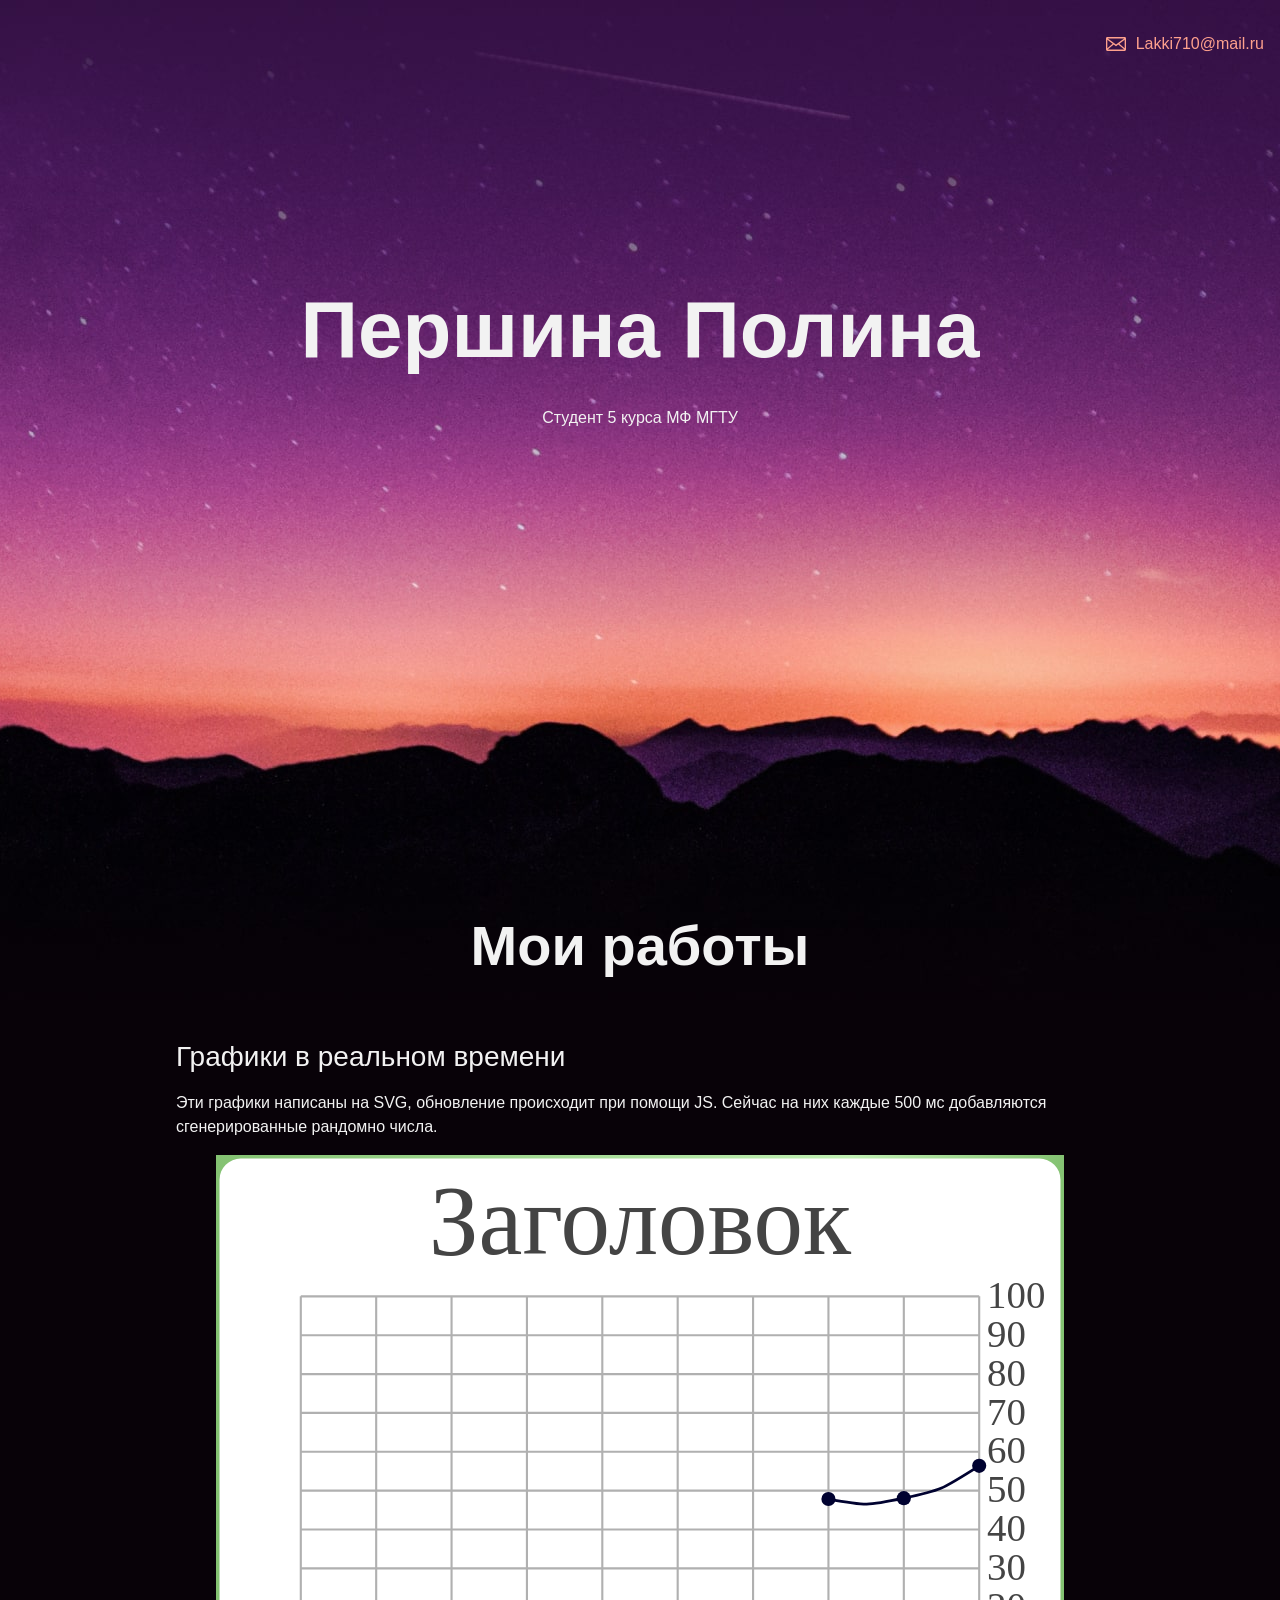
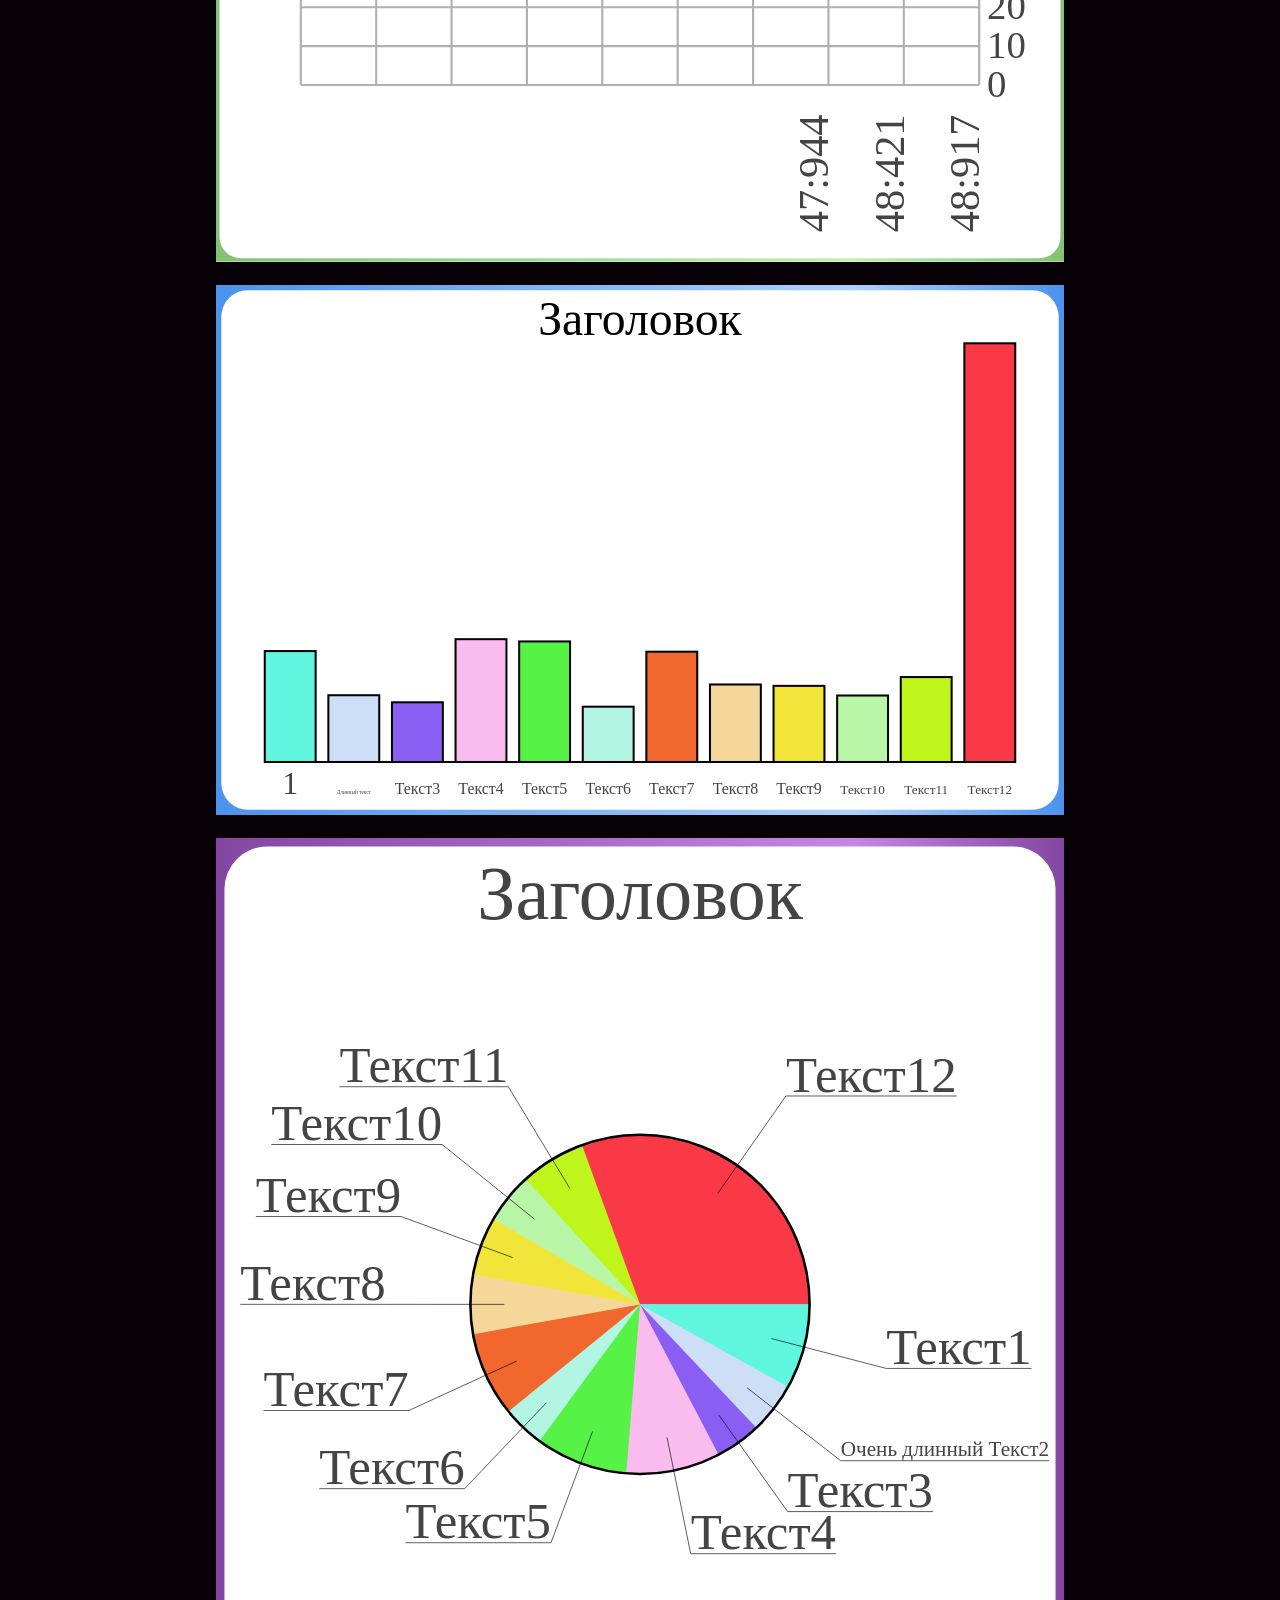
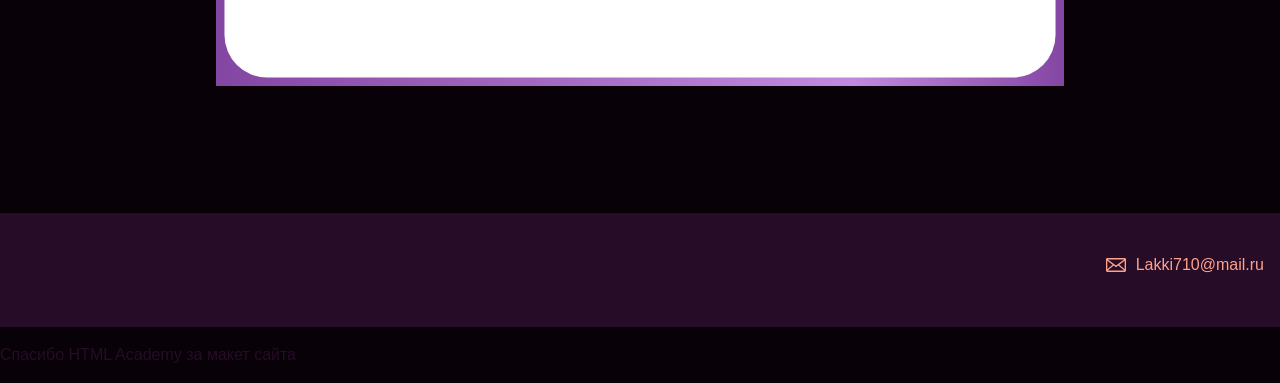
<file: index.html>
<!DOCTYPE html>
<html lang="ru">
  <head>
    <meta charset="UTF-8">
    <meta name="viewport" content="width=device-width, initial-scale=1.0">
    <link rel="stylesheet" href="style.css">
    <link rel="preconnect" href="https://fonts.googleapis.com">
    <link rel="preconnect" href="https://fonts.gstatic.com" crossorigin>
    <link href="https://fonts.googleapis.com/css2?family=IBM+Plex+Serif:wght@600&display=swap" rel="stylesheet">
    <title>Моё портфолио</title>
    <script defer type="text/javascript" src="projects/pribor.js"></script>
    <script defer src="script.js"></script>
  </head>

  <body>
    <header class="page-header">
      <div class="container">
        <a href="mailto:Lakki710@mail.ru" class="header-email">Lakki710@mail.ru</a>
        <!--<a href="tel:+79040384190" class="header-phone">+7 904 038-41-90</a> -->
      </div>
    </header>

    <section class="hero-image">
      <div class="container">
        <h1 class="heading">Першина Полина</h1>
        <p>Студент 5 курса МФ&nbsp;МГТУ</p>
      </div>
    </section>

    <!--<section class="intro">
      <div class="container">
        <h2 class="subheading">Давайте познакомимся</h2>
        <figure>
          <img src="files/user2.jpg" width="928" alt="Фотография тюленя">
        </figure>
        <h3>Пара слов о себе</h3>
        <p>
		Здравствуйте! На этом сайте вы найдёте
        </p>
        <div class="skills">
          <header>
            <h3>Мои навыки</h3>
            <div>
              <span>Сортировать</span>
              <button data-mode="l">По уровню</button>
              <button data-mode="n">По алфавиту</button>
            </div>
          </header>
          <dl class="skills-list"></dl>
        </div>
      </div>
    </section>-->

    <section class="portfolio">
      <div class="container">
        <h2 class="subheading">Мои работы</h2>
        <h3>Графики в реальном времени</h3>
        <p>Эти графики написаны на SVG, обновление происходит при помощи JS. Сейчас на них каждые 500 мс добавляются сгенерированные рандомно числа. </p>
          <figure>
            <object type="image/svg+xml" data="projects/running_graph.svg" id="str"></object>

          </figure>
          <figure>
            <object type="image/svg+xml" data="projects/bar_chart.svg" id="Bar_chart"></object>
          </figure>
          <figure>
              <object type="image/svg+xml" data="projects/pie_chart.svg" id="Pie_chart"></object>
          </figure>
        <!--<h3>Программа для сложения десятичных чисел на машине Тьюринга </h3>
        <p>Такого не найти в интернете.</p>
        <iframe src="projects/turing.txt"></iframe>-->
      </div>
     </section>

    <footer class="page-footer">
      <div class="container">
        <a href="mailto:Lakki710@mail.ru" class="footer-email">Lakki710@mail.ru</a>
        <!--<a href="tel:+79040384190" class="footer-phone">+7 904 038-41-90</a>-->
      </div>
    </footer>
	<p class="ps">Спасибо HTML Academy за макет сайта</p>
  </body>
</html>
</file>
<file: style.css>
body {
  margin: 0;
  min-width: 320px;
  font-family: "Montserrat", "Helvetica", "Arial", sans-serif;
  font-size: 16px;
  line-height: 1.5;
  color: #f2f2f2;
  background-color: #080208;
  background-image: url("img/hero-bg.jpg");
  background-repeat: no-repeat;
  background-position: top center;
}

.container {
  max-width: 928px;
  margin: 0 auto;
  padding: 0 16px;
}

.page-header {
  margin: 0 0 180px;
  padding: 32px 0 32px;
}

.page-header .container,
.page-footer .container {
  max-width: 1408px;
  text-align: right;
}

.page-header a {
  margin-left: 56px;
  color: #fea18d;
  text-decoration: none;
  background-repeat: no-repeat;
  background-position: left;
  display:inline-block;
  margin-bottom: 10px; 
}


.header-email {
  padding-left: 30px;
  background-image: url("img/icon-email.svg");
}

.header-phone {
  padding-left: 25px;
  background-image: url("img/icon-phone.svg");
  white-space:nowrap;
}

.hero-image {
  margin-bottom: 480px;
}

.hero-image .container {
  max-width: 1408px;
  text-align: center;
}

.heading {
  margin: 0 0 24px;
  font-size: 80px;
  line-height: 1.3;
}

.subheading {
  margin: 0 0 56px;
  font-size: 56px;
  line-height: 1.3;
  text-align: center;
}


.intro {
  margin: 0 0 120px;
}



.user-image {
  margin: 0 0 32px;
  text-align: center;
}

.intro h3,
.portfolio h3 {
  margin: 0 0 12px;
  font-size: 28px;
  line-height: 1.3;
  font-weight: 500;
}

.intro p {
  margin: 0 0 32px;
}

.skills-list {
  margin: 0;
  padding: 0;
}

.skills-list dt {
  padding-left: 32px;
  background-repeat: no-repeat;
  background-position: left;
}

.skill-html {
  background-image: url("img/icon-html.svg");
}

.skill-css {
  background-image: url("img/icon-css.svg");
}

.skill-cpp {
  background-image: url("img/icon-cpp.svg");
}

.skill-python {
  background-image: url("img/icon-python.svg");
}

.level {
  margin: 4px 0 16px;
  padding: 0;
  height: 14px;
  font-size: 0;
  background-color: #080208;
  border: 1px solid #712073;
  border-radius: 8px;
}

.level div {
  margin: 1px;
  height: 12px;
  background-color: #fea18d;
  border-radius: 6px;
}

.portfolio {
  margin: 0 0 120px;
}

.projects {
  margin: 0;
  padding: 0;
  list-style: none;
}

.projects li {
  margin: 0 0 80px;
}

.project-image {
  margin: 0 0 24px;
  text-align: center;
}

.projects p {
  margin: 0 0 24px;
}

.button {
  padding: 6px 20px;
  display: inline-block;
  vertical-align: baseline;
  text-decoration: none;
  text-transform: uppercase;
  border-radius: 4px;
  background-color: #712073;
  color: #ffffff;
}

.page-footer {
  padding: 40px 0;
  background-color: #260c26;
}

.page-footer a {
  margin-left: 56px;
  color: #fea18d;
  text-decoration: none;
  background-repeat: no-repeat;
  background-position: left;
  display:inline-block;
  margin-bottom: 10px;
}

.page-header a:first-child,
.page-footer a:first-child{
  margin-left: 0px;
}

.footer-email {
  padding-left: 30px;
  background-image: url("img/icon-email.svg");
}

.footer-phone {
  padding-left: 25px;
  background-image: url("img/icon-phone.svg");
  white-space:nowrap;
}

img, object, iframe{
  width: 100%;
  height: auto;
}

iframe {
  background-color: aliceblue;
}


.skills header{
  display:flex;
  justify-content: space-between;
}

.skills button{
  background-color: #712073;
  border: none;
  border-radius: 2px;
  color: white;
  padding: 10px 15px;
  text-align: center;
  text-decoration: none;
  display: inline-block;
  font-size: 16px;
}

.skills button:hover{
  background-color: #902892;
  cursor: pointer;
}

.skills button:active{
  background-color: #b233b4;
}

.ps{
	color: #260c26;
}


@media screen and (max-width: 710px) {
  .heading, .subheading {
    font-size: 50px;
  }
  .intro h3,
  .portfolio h3  {
    font-size: 24px;
  }
}
@media screen and (max-width: 560px) {
  .skills header {
    flex-direction: column;
  }
  .skills header div{
    display: flex;
    flex-direction: column;
    margin-bottom:20px;
  }
  .skills header button, span{
    max-width: 150px;
    margin-bottom:12px;
  }
}

@media screen and (max-width: 460px) {
  .heading, .subheading {
    font-size: 30px;
  }
  body {
    font-size: 14px;
  }
  .intro h3,
  .portfolio h3  {
    font-size: 20px;
  }

}
</file>
